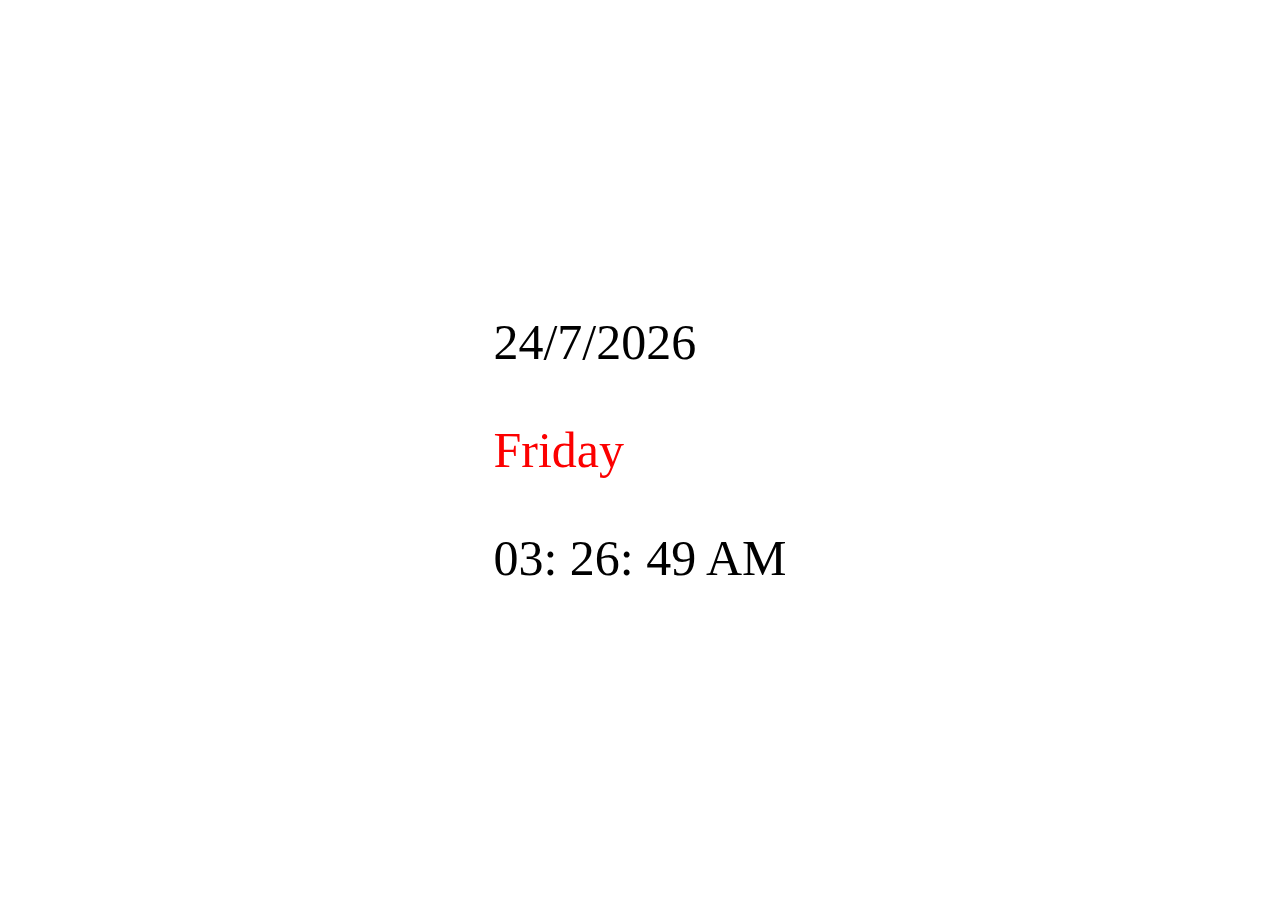
<file: 1.Date-Time/index.html>
<!DOCTYPE html>
<html lang="en">

<head>
    <meta charset="UTF-8">
    <meta http-equiv="X-UA-Compatible" content="IE=edge">
    <meta name="viewport" content="width=device-width, initial-scale=1.0">
    <title>Date-Time</title>
    <link rel="stylesheet" href="style.css">
   
</head>
<body> 
    <div class="Time">
        <div id="date">00</div>
        <div id="day">00</div>
        <div id="time">00</div>
    </div>
    <script src="script.js"></script>
</body>

</html>
</file>
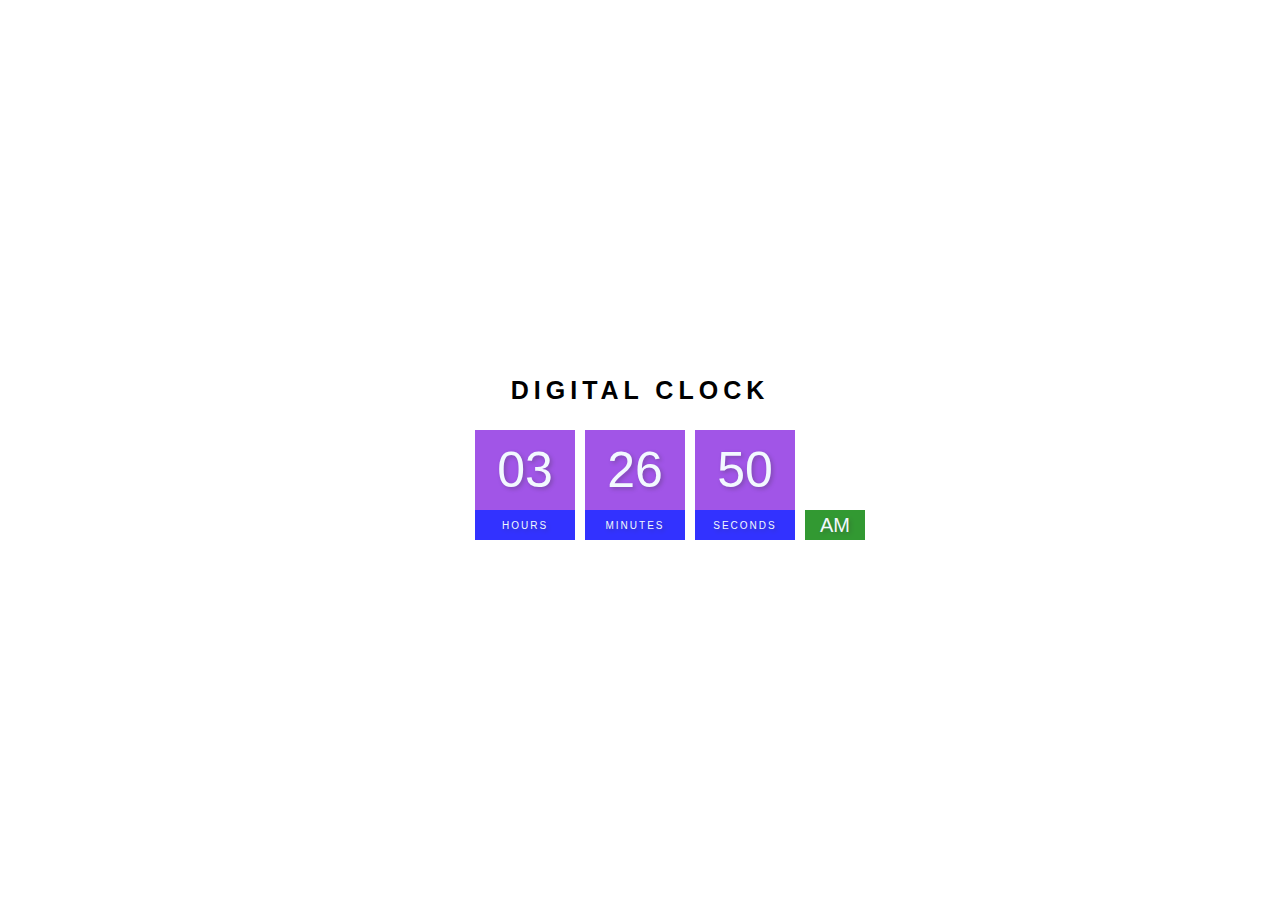
<file: Clock/Index.html>
<!DOCTYPE html>
<html lang="en">

<head>
    <meta charset="UTF-8">
    <meta http-equiv="X-UA-Compatible" content="IE=edge">
    <meta name="viewport" content="width=device-width, initial-scale=1.0">
    <title>Digital Clock</title>
    <link rel="stylesheet" href="index.css">
</head>

<body>
    <h2>Digital Clock</h2>
    <div class="Clock">
        <div>
            <span id="hour">00</span>
            <span class="text">Hours</span>
        </div>
        <div>
            <span id="minutes">00</span>
            <span class="text">Minutes</span>
        </div>
        <div>
            <span id="seconds">00</span>
            <span class="text">Seconds</span>
        </div>
        <div>
            <span id="ampm">AM</span>

        </div>
    </div>
    <script src="index.js"></script>
</body>

</html>
</file>
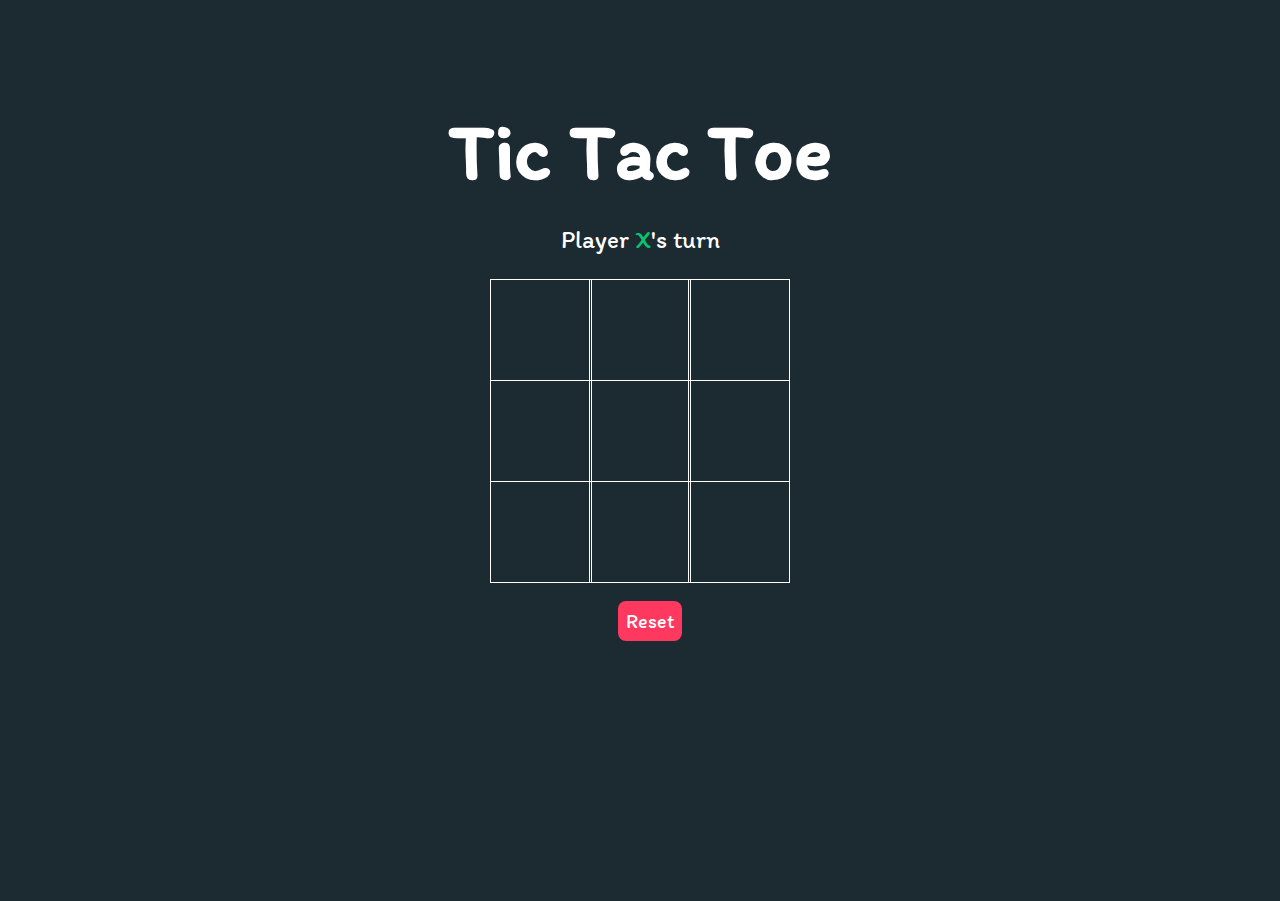
<file: Tic-Tac-Toe/index.html>
<html lang="en">
<head>
    <meta charset="UTF-8">
    <meta http-equiv="X-UA-Compatible" content="IE=edge">
    <meta name="viewport" content="width=device-width, initial-scale=1.0">
    <link rel="stylesheet" href="style.css">
    <link rel="preconnect" href="https://fonts.gstatic.com">
    <link href="https://fonts.googleapis.com/css2?family=Itim&display=swap" rel="stylesheet">
    <script src="script.js"></script>
    <title>Tic-Tac-Toe</title>
</head>
<body>
    <main class="background">
        <section class="title">
            <h1>Tic Tac Toe</h1>
        </section>
        <section class="display">
            Player <span class="display-player playerX">X</span>'s turn
        </section>
        <section class="container">
            <div class="tile"></div>
            <div class="tile"></div>
            <div class="tile"></div>
            <div class="tile"></div>
            <div class="tile"></div>
            <div class="tile"></div>
            <div class="tile"></div>
            <div class="tile"></div>
            <div class="tile"></div>
        </section>
        <section class="display announcer hide"></section>
        <section class="controls">
            <button id="reset">Reset</button>
        </section>
    </main>
</body>
</html>
</file>
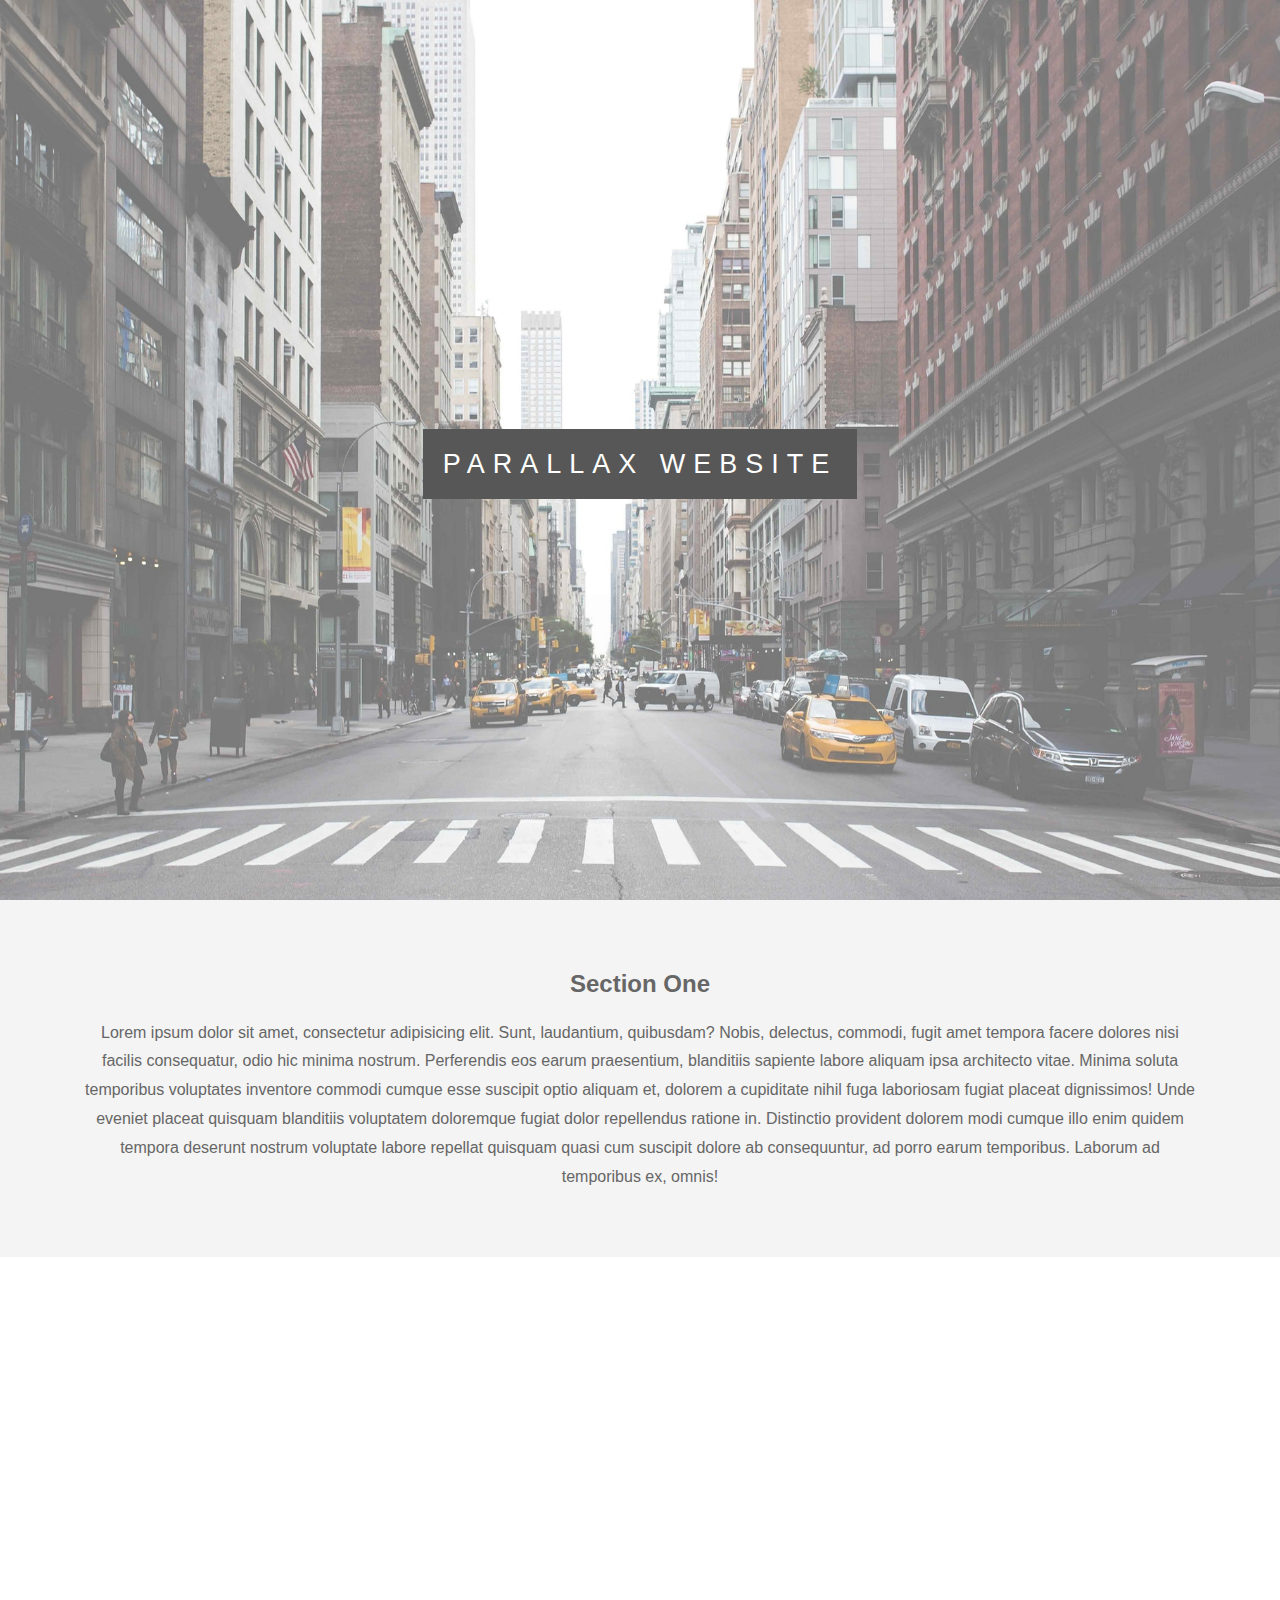
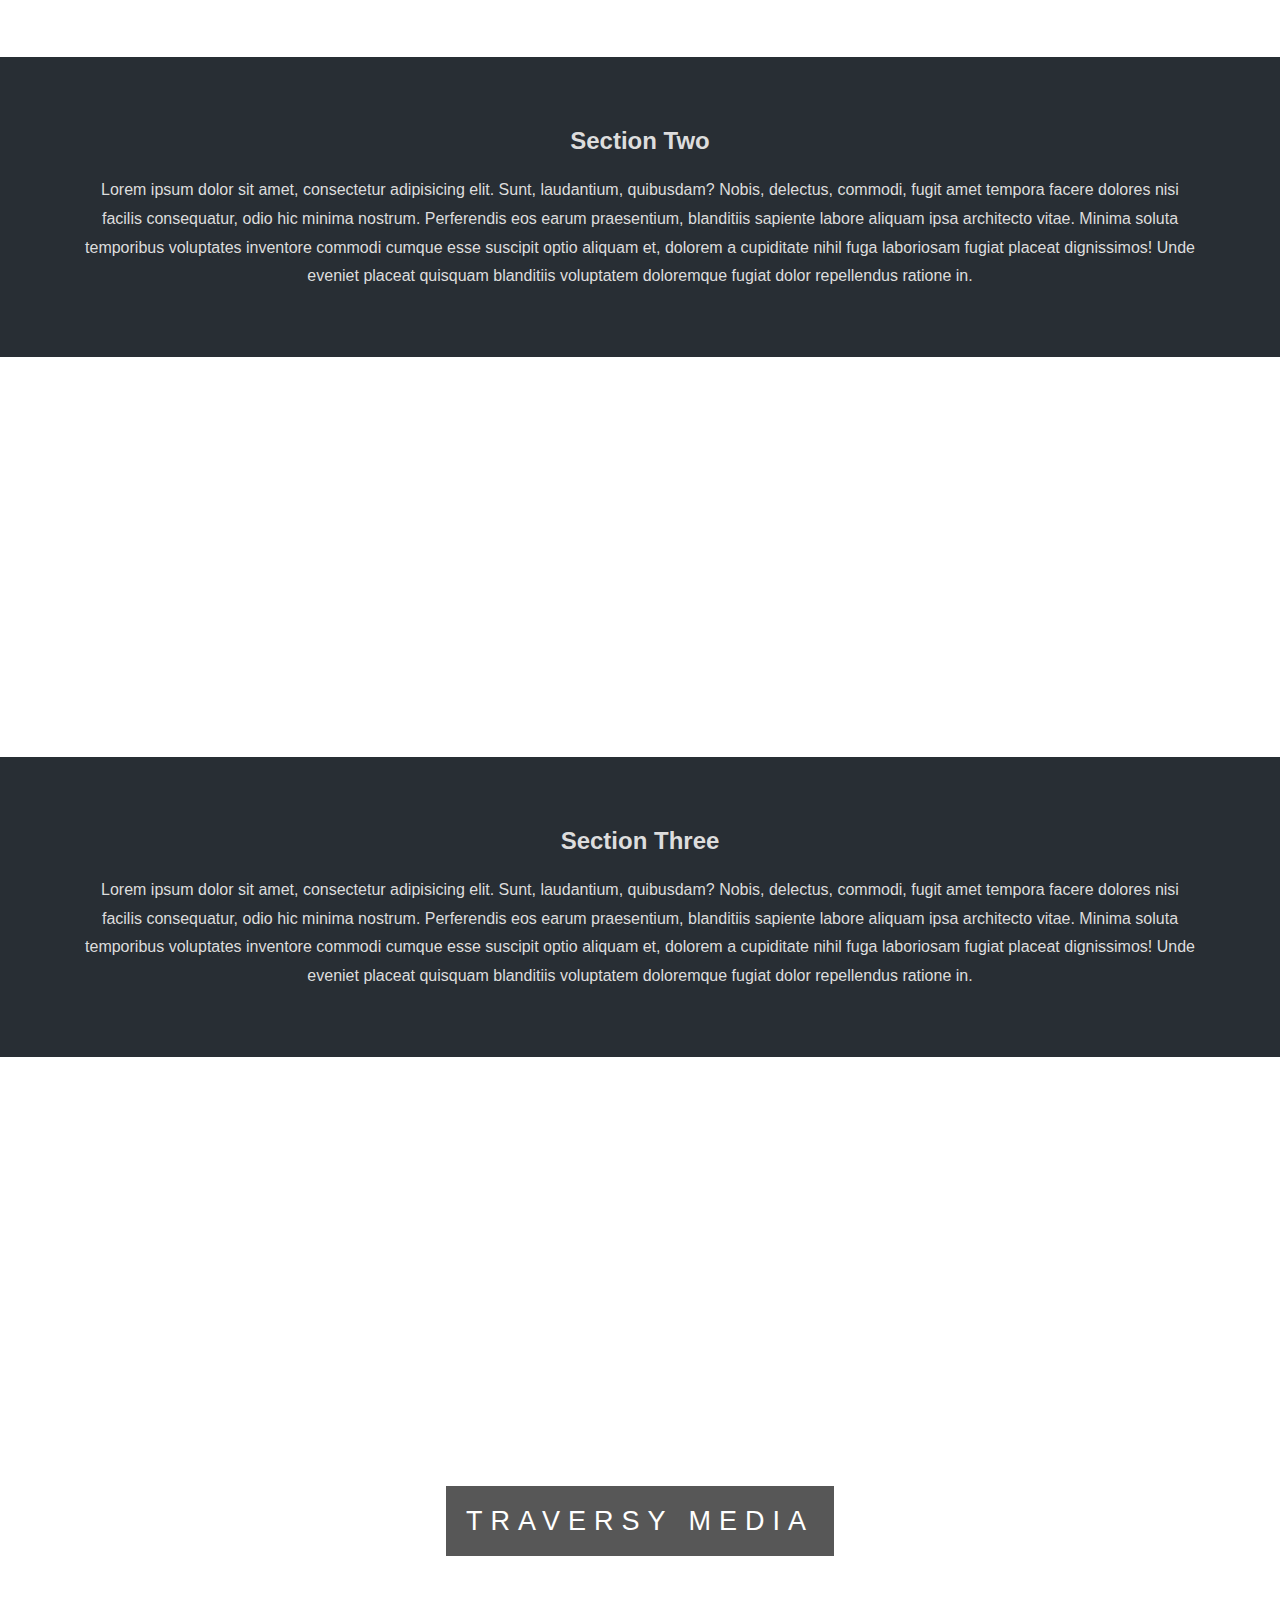
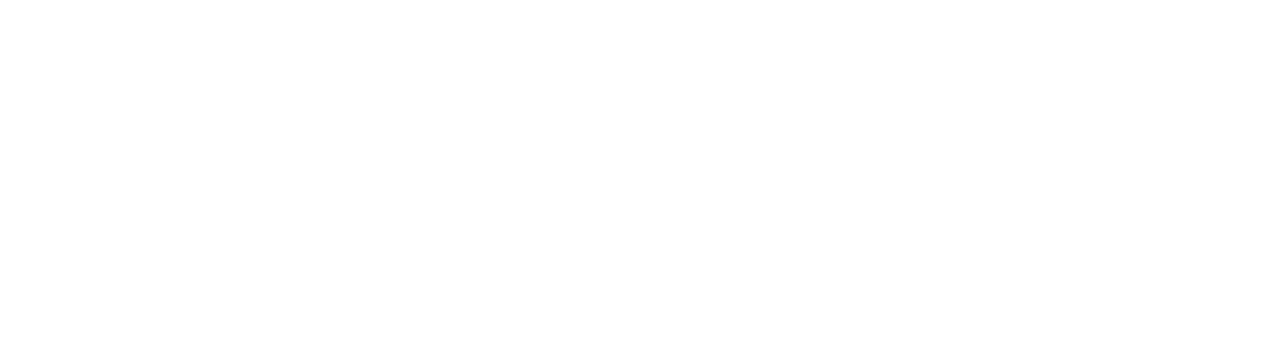
<file: Parallax/Parallax.html>
<html lang="en">

<head>
    <meta charset="UTF-8">
    <meta name="viewport" content="width=device-width, initial-scale=1.0">
    <meta http-equiv="X-UA-Compatible" content="ie=edge">
    <title>My Parallax Website</title>
    <link rel="stylesheet" href="style.css">
</head>

<body>
    <div class="pimg1">
        <div class="ptext">
            <span class="border">
                Parallax Website
            </span>
        </div>
    </div>

    <section class="section section-light">
        <h2>Section One</h2>
        <p>
            Lorem ipsum dolor sit amet, consectetur adipisicing elit. Sunt, laudantium, quibusdam? Nobis, delectus,
            commodi, fugit amet tempora facere dolores nisi facilis consequatur, odio hic minima nostrum. Perferendis
            eos earum praesentium, blanditiis sapiente labore aliquam ipsa architecto vitae. Minima soluta temporibus
            voluptates inventore commodi cumque esse suscipit optio aliquam et, dolorem a cupiditate nihil fuga
            laboriosam fugiat placeat dignissimos! Unde eveniet placeat quisquam blanditiis voluptatem doloremque fugiat
            dolor repellendus ratione in. Distinctio provident dolorem modi cumque illo enim quidem tempora deserunt
            nostrum voluptate labore repellat quisquam quasi cum suscipit dolore ab consequuntur, ad porro earum
            temporibus. Laborum ad temporibus ex, omnis!
        </p>
    </section>

    <div class="pimg2">
        <div class="ptext">
            <span class="border trans">
                Image Two Text
            </span>
        </div>
    </div>

    <section class="section section-dark">
        <h2>Section Two</h2>
        <p>
            Lorem ipsum dolor sit amet, consectetur adipisicing elit. Sunt, laudantium, quibusdam? Nobis, delectus,
            commodi, fugit amet tempora facere dolores nisi facilis consequatur, odio hic minima nostrum. Perferendis
            eos earum praesentium, blanditiis sapiente labore aliquam ipsa architecto vitae. Minima soluta temporibus
            voluptates inventore commodi cumque esse suscipit optio aliquam et, dolorem a cupiditate nihil fuga
            laboriosam fugiat placeat dignissimos! Unde eveniet placeat quisquam blanditiis voluptatem doloremque fugiat
            dolor repellendus ratione in.
        </p>
    </section>

    <div class="pimg3">
        <div class="ptext">
            <span class="border trans">
                Image Three Text
            </span>
        </div>
    </div>

    <section class="section section-dark">
        <h2>Section Three</h2>
        <p>
            Lorem ipsum dolor sit amet, consectetur adipisicing elit. Sunt, laudantium, quibusdam? Nobis, delectus,
            commodi, fugit amet tempora facere dolores nisi facilis consequatur, odio hic minima nostrum. Perferendis
            eos earum praesentium, blanditiis sapiente labore aliquam ipsa architecto vitae. Minima soluta temporibus
            voluptates inventore commodi cumque esse suscipit optio aliquam et, dolorem a cupiditate nihil fuga
            laboriosam fugiat placeat dignissimos! Unde eveniet placeat quisquam blanditiis voluptatem doloremque fugiat
            dolor repellendus ratione in.
        </p>
    </section>

    <div class="pimg1">
        <div class="ptext">
            <span class="border">
                Traversy Media
            </span>
        </div>
    </div>


</body>

</html>
</file>
<file: 1.Date-Time/style.css>
*{
    margin: 0;
    padding: 0;
    font-family: Georgia, 'Times New Roman', Times, serif;
}
body{
    display: flex;
    justify-content: center;
    height: 100vh;
    align-items: center;
    font-size: 50px;  
}

#day{
    padding:50px 0;
    color: rgb(252, 0, 0);
}
</file>
<file: Clock/index.css>
body{
    margin: 0;
    font-family: sans-serif;
    display: flex;
    flex-direction: column;
    align-items: center;
    height: 100vh;
    justify-content: center;
    background: url("https://images.unsplash.com/photo-1591827217518-105035b8e740?ixlib=rb-4.0.3&ixid=MnwxMjA3fDB8MHxwaG90by1wYWdlfHx8fGVufDB8fHx8&auto=format&fit=crop&w=870&q=80");
    background-size:cover ;
    background-position: center;
}
h2{
    text-transform: uppercase;
    letter-spacing: 5px;
    font-size: 25px;
    text-align: center;
}
.Clock
{
    display: flex;
    
}
.Clock div{
    margin: 5px;
    position: relative;
}
.Clock span{
    width: 100px;
    height: 80px;
    background-color: blueviolet;
    opacity: 0.8;
    color: aliceblue;
    display: flex;
    justify-content: center;
    align-items: center;
    font-size: 50px;
    text-shadow: 2px 2px 4px rgba(0, 0, 0, 0.3);

}
.Clock .text{
    height: 30px;
    font-size: 10px;
    text-transform: uppercase;
    letter-spacing: 2px;
    background-color: blue;
    opacity: 0.8;   
}
.Clock #ampm
{
    bottom: 0;
    position: absolute;
    width: 60px;
    height: 30px;
    font-size: 20px; 
    background: green;
    opacity: 0.8; 
}
</file>
<file: Tic-Tac-Toe/style.css>
* {
    padding: 0;
    margin: 0;
    font-family: 'Itim', cursive;
}

body {
    background-color: #1c2a31;
    height: 100vh;
    padding-top: 1px;
}

.title {
    color: white;
    text-align: center;
    font-size: 40px;
    margin-top: 8%;
}

.display {
    color: white;
    font-size: 25px;
    text-align: center;
    margin-top: 1em;
    margin-bottom: 1em;
}

.hide {
    display: none;
}

.container {
    margin: 0 auto;
    display: grid;
    grid-template-columns: 33% 33% 33%;
    grid-template-rows: 33% 33% 33%;
    max-width: 300px;

}

.tile {
    border: 1px solid white;
    min-width: 100px;
    min-height: 100px;
    display: flex;
    justify-content: center;
    align-items: center;
    font-size: 50px;
    cursor: pointer;
}

.playerX {
    color: #09C372;
}

.playerO {
    color: #498AFB;
}

.controls {
    display: flex;
    flex-direction: row;
    justify-content: center;
    align-items: center;
    margin-top: 1em;
}

.controls button {
    color: white;
    padding: 8px;
    border-radius: 8px;
    border: none;
    font-size: 20px;
    margin-left: 1em;
    cursor: pointer;
}

.restart {
    background-color: #498AFB;
}

#reset {
    background-color: #FF3860;
}
</file>
<file: Parallax/style.css>
body,
html {
    height: 100%;
    margin: 0;
    font-size: 16px;
    font-family: "Lato", sans-serif;
    font-weight: 400;
    line-height: 1.8em;
    color: #666;
}

.pimg1,
.pimg2,
.pimg3 {
    position: relative;
    opacity: 0.70;
    background-position: center;
    background-size: cover;
    background-repeat: no-repeat;
    background-attachment: fixed;
}

.pimg1 {
    background-image: url('image1.jpg');
    min-height: 100%;
}

.pimg2 {
    background-image: url('image2.jpg');
    min-height: 400px;
}

.pimg3 {
    background-image: url('image3.jpg');
    min-height: 400px;
}

.section {
    text-align: center;
    padding: 50px 80px;
}

.section-light {
    background-color: #f4f4f4;
    color: #666;
}

.section-dark {
    background-color: #282e34;
    color: #ddd;
}

.ptext {
    position: absolute;
    top: 50%;
    width: 100%;
    text-align: center;
    color: #000;
    font-size: 27px;
    letter-spacing: 8px;
    text-transform: uppercase;
}

.ptext .border {
    background-color: #111;
    color: #fff;
    padding: 20px;
}

.ptext .border.trans {
    background-color: transparent;
}

@media(max-width:568px) {

    .pimg1,
    .pimg2,
    .pimg3 {
        background-attachment: scroll;
    }
}
</file>
